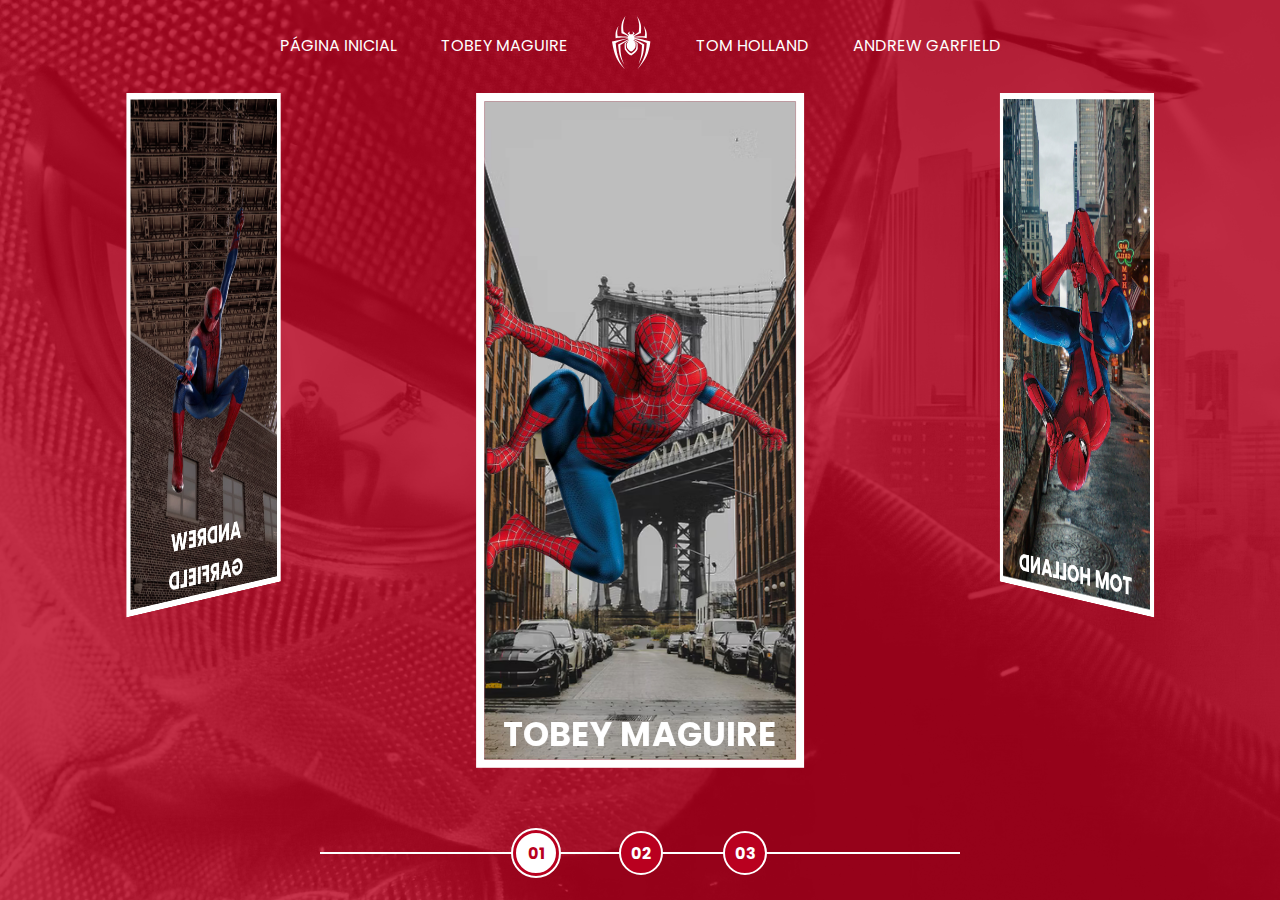
<file: index.html>
<!DOCTYPE html>
<html lang="en">
<head>
  <meta charset="UTF-8">
  <meta http-equiv="X-UA-Compatible" content="IE=edge">
  <meta name="viewport" content="width=device-width, initial-scale=1.0">
  <link rel="stylesheet" href="./assets/css/home-page-styles.css">
  <script src="./assets/scripts/script.js"></script>
  <title>Spider-Man | Multiversos</title>
</head>
<body>
  <nav class="s-menu">
    <ul>
      <li class="s-menu__item">
        <a href="/">Página Inicial</a>
      </li>
      <li class="s-menu__item">
        <a href="././pages/tobey-maguire/spiderman1.html">Tobey Maguire</a>
      </li>
      <li class="s-menu__item s-menu__icon">
        <img src="./assets/images/icons/spider.svg" alt="Spider-Man Multiverse">
      </li>
      <li class="s-menu__item">
        <a href="././pages/tom-holland/spiderman1.html">Tom Holland</a>
      </li>
      <li class="s-menu__item">
        <a href="././pages/andrew-garfield/spiderman1.html">Andrew Garfield</a>
      </li>
    </ul>
  </nav>
  <div class="s-container">
    <div class="s-cards-carousel" style="transform: translateZ(-40vw) rotateY(0deg);">
      <a href="./pages/tobey-maguire/spiderman1.html" class="s-card" id="spider-man-01">
        <img class="s-card__background" src="./assets/images/pic-sm-bg-01.jpg">
        <img class="s-card__image" src="./assets/images/image-Photoroom (1).png" alt="Tobey Maguire">
        <h2 class="s-card__title">Tobey Maguire</h2>
      </a>
      <a href="./pages/tom-holland/spiderman1.html" class="s-card" id="spider-man-02">
        <img class="s-card__background" src="./assets/images/pic-sm-bg-02.jpg">
        <img class="s-card__image" src="./assets/images/image-Photoroom.png" alt="Tom Holland">
        <h2 class="s-card__title">Tom Holland</h2>
      </a>
      <a href="./pages/andrew-garfield/spiderman1.html" class="s-card" id="spider-man-03">
        <img class="s-card__background" src="./assets/images/pic-sm-bg-03.jpg">
        <img class="s-card__image" src="./assets/images/andrew.png" alt="Andrew Garfield">
        <h2 class="s-card__title">Andrew Garfield</h2>
      </a>
    </div>
  </div>

  <div class="s-controller">
    <div id="1" onclick="selectCarouselItem(this)" class="s-controller__button s-controller__button--active">
      01
    </div>
    <div id="2" onclick="selectCarouselItem(this)" class="s-controller__button">
      02
    </div>
    <div id="3" onclick="selectCarouselItem(this)" class="s-controller__button">
      03
    </div>
    <div class="s-controller__line"></div>
  </div>
</body>
</html>
</file>
<file: assets/css/home-page-styles.css>
@import url('reset.css');
@import url('global.css');

body {
  background-color: var(--primary-color);
}

body::before {
  content: "";
  background-image: url('../images/spider-man-background.jpg');
  background-repeat: no-repeat;
  background-position: center;
  background-size: cover;
  width: 100%;
  height: 100%;
  position: absolute;
  opacity: 0.2;
  transition: background-image 1s ease-in-out, opacity 1s ease-in-out;
}

.s-menu {
  padding: 1rem 0;
  width: 100%;
  text-align: center;
  position: relative;
}

.s-menu__item {
  display: inline-block;
  text-transform: uppercase;
  margin: 0 1.25rem;
}

.s-menu__icon {
  width: 2.5rem;
  margin: 0 1.25rem;
  vertical-align: middle;
}

.s-container {
  position: relative;
  display: flex;
  align-items: center;
  justify-content: space-evenly;
  perspective: 3000px;
}

.s-card {
  border: 0.5rem solid white;
  width: 100%;
  height: 70vh;
  position: absolute;
  transition: filter .5s ease-in-out;
}

.s-card:nth-child(1) {
  transform: rotateY(0deg) translateZ(50vw);
}

.s-card:nth-child(2) {
  transform: rotateY(120deg) translateZ(50vw);
}

.s-card:nth-child(3) {
  transform: rotateY(240deg) translateZ(50vw);
}

.s-card__background {
  width: 100%;
  height: 100%;
  object-fit: cover;
  position: absolute;
  opacity: 1;
  transition: opacity 1s ease-in-out;
}

.s-card__image {
  width: 100%;
  height: 100%;
  object-fit: contain;
  position: relative;
  transition: 1s ease-in-out;
}

.s-card__title {
  font-size: 2rem;
  text-transform: uppercase;
  text-align: center;
  position: absolute;
  width: 100%;
  bottom: 0;
  transition: bottom 1s ease-in-out;
}

.s-controller {
  position: absolute;
  display: flex;
  justify-content: center;
  align-items: center;
  margin-top: 3rem;
  bottom: 1.5rem;
  width: 100%;
}

.s-controller__button {
  display: flex;
  align-items: center;
  justify-content: center;
  width: 2.5rem;
  height: 2.5rem;
  border: 2px solid white;
  border-radius: 50%;
  background-color: var(--primary-color);
  text-align: center;
  font-size: 1rem;
  font-weight: bold;
  cursor: pointer;
  z-index: 1;
  transition: transform 0.3s ease-in-out;
}

.s-controller__button:hover {
  transform: scale(1.1);
}

.s-controller__button:nth-child(2) {
  margin: 0 3.75rem;
}

.s-controller__button--active {
  background-color: white;
  color: var(--primary-color);
  border: 0.1875rem solid var(--primary-color);
  outline: 0.125rem solid white;
}

.s-controller__line {
  background-color: white;
  width: 50%;
  height: 2px;
  position: absolute;
}

/* Hover Animation */

.s-card--hovered .s-card__background {
  cursor: pointer;
  opacity: 0;
}

.s-card--hovered .s-card__image {
  transform: scale(1.4);
  filter: drop-shadow(30px 10px 4px rgba(0, 0, 0, .5));
}

body#spider-man-01-hovered::before {
  background-image: url('../images/pic-sm-bg-01.jpg');
}

body#spider-man-02-hovered::before {
  background-image: url('../images/pic-sm-bg-02.jpg');
}

body#spider-man-03-hovered::before {
  background-image: url('../images/pic-sm-bg-03.jpg');
}

body[id^="spider-man-"]::before {
  opacity: 1;
}

body[id^="spider-man-"] .s-card:not(.s-card--hovered) {
  filter: grayscale(100%);
}

.s-card--hovered .s-card__title {
  bottom: 50%;
}

.s-cards-carousel {
  display: flex;
  justify-content: center;
  width: calc(100vw / 3 - 10%);
  transform-style: preserve-3d;
  transition: transform 0.4s ease-in;
}
</file>
